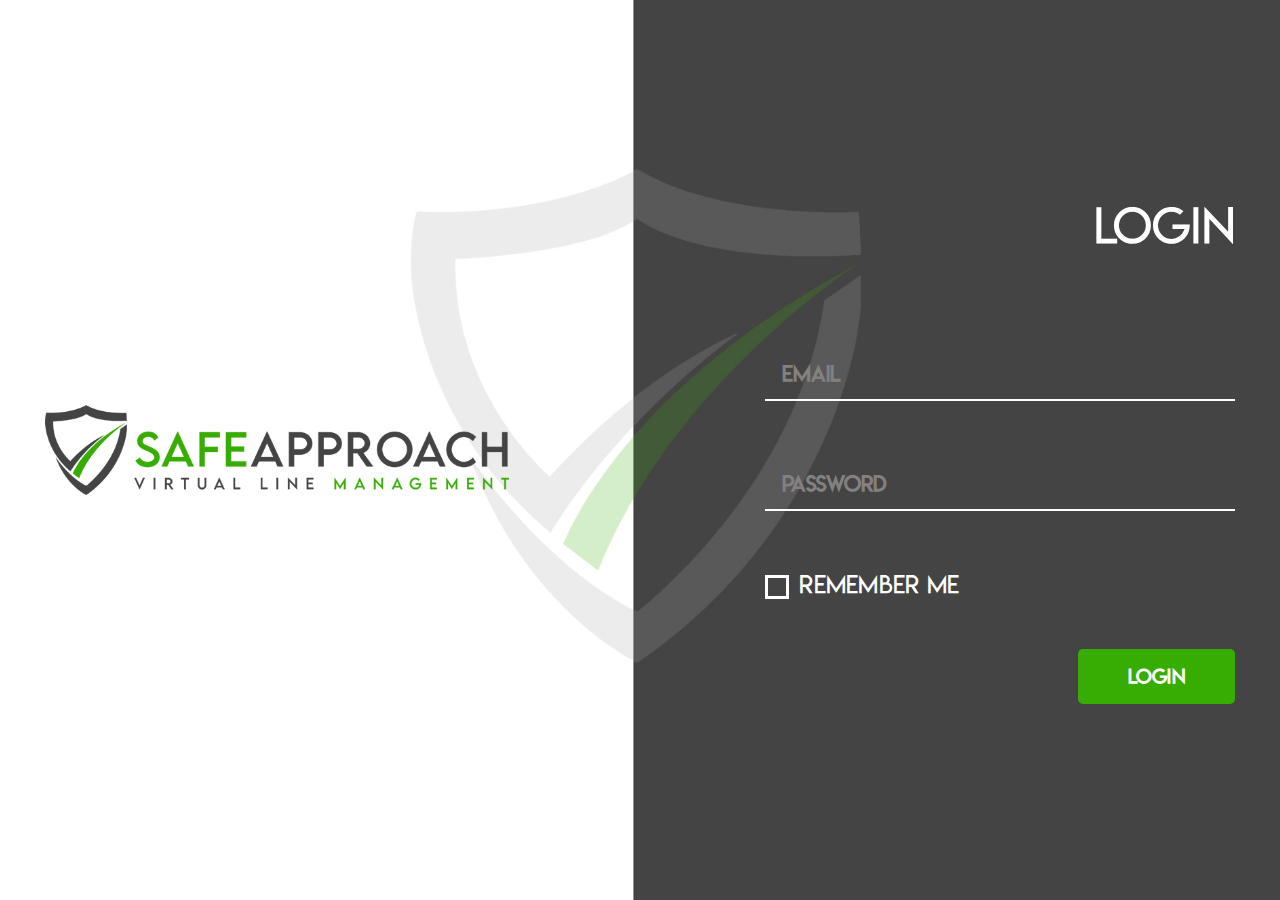
<file: index.html>
<!-- @format -->

<!DOCTYPE html>
<html class="no-js" lang="zxx">
  <head>
    <meta charset="utf-8" />
    <meta http-equiv="x-ua-compatible" content="ie=edge" />
    <title>Name - HTML Template</title>
    <meta name="description" content="" />
    <meta name="viewport" content="width=device-width, initial-scale=1" />

    <link rel="manifest" href="site.webmanifest" />
    <link rel="shortcut icon" type="image/x-icon" href="img/favicon.ico" />
    <!-- Place favicon.ico in the root directory -->

    <!-- CSS here -->
    <link rel="stylesheet" href="css/bootstrap.min.css" />
    <link rel="stylesheet" href="css/fontawesome-all.min.css" />
    <link rel="stylesheet" href="css/style.css" />
    <link rel="stylesheet" href="css/responsive.css" />
  </head>

  <body>
    <section class="login-form-area">
      <div class="container">
        <div class="row align-items-center">
          <div class="col-lg-6 col-12">
            <div class="form-left">
              <a href="#"></a>
                <img src="img/logo/login-logo.png" class="img-fluid" alt="" />
              </a>
            </div>
          </div>
          <div class="col-lg-6 col-12">
            <div class="form-right text-right">
              <h2>login</h2>
              <form action="#">
                <input type="email" placeholder="email" />
                <input type="password" placeholder="password" />
                <div class="checkbox-wrap text-left">
                  <input type="checkbox" id="A" name="A" value="A" />
                  <label for="A">remember me</label>
                </div>
                <div class="loging-btn"><a class="button"href="dashboard.html">login</a></div>
              </form>
            </div>
          </div>
        </div>
      </div>
    </section>

    <!-- JS here -->
    <script src="js/vendor/modernizr-3.5.0.min.js"></script>
    <script src="js/vendor/jquery-1.12.4.min.js"></script>
    <script src="js/popper.min.js"></script>
    <script src="js/bootstrap.min.js"></script>
    <script src="js/main.js"></script>
  </body>
</html>
</file>
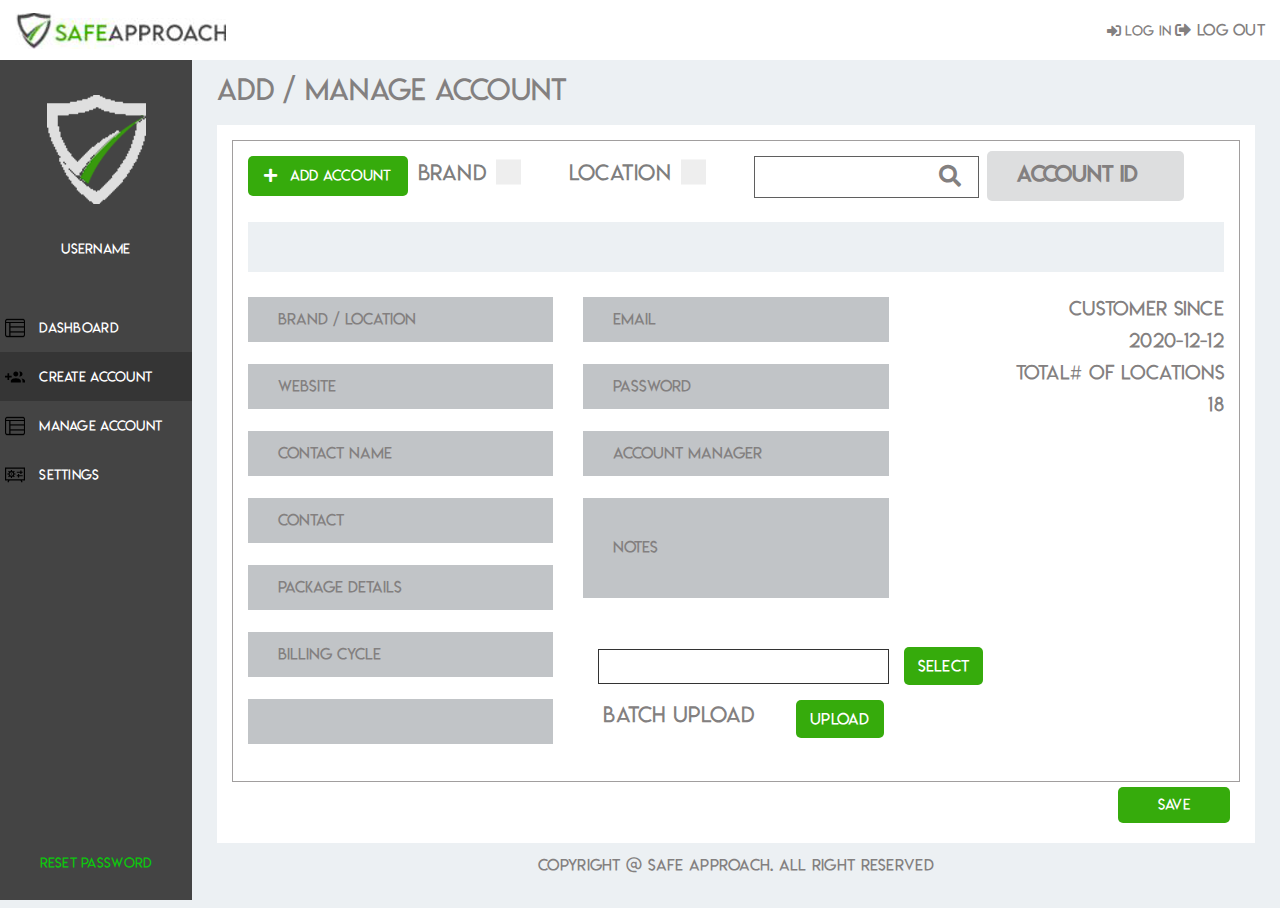
<file: account.html>
<!-- @format -->

<!DOCTYPE html>
<html class="no-js" lang="zxx">
  <head>
    <meta charset="utf-8" />
    <meta http-equiv="x-ua-compatible" content="ie=edge" />
    <title>Name - HTML Template</title>
    <meta name="description" content="" />
    <meta name="viewport" content="width=device-width, initial-scale=1" />

    <link rel="manifest" href="site.webmanifest" />
    <link rel="shortcut icon" type="image/x-icon" href="img/favicon.ico" />
    <!-- Place favicon.ico in the root directory -->

    <!-- CSS here -->
    <link rel="stylesheet" href="css/bootstrap.min.css" />
    <link rel="stylesheet" href="css/fontawesome-all.min.css" />
    <link rel="stylesheet" href="css/style.css" />
    <link rel="stylesheet" href="css/responsive.css" />
  </head>

  <body>
    <!-- HEader area start -->
    <header>
      <div class="container-fluid">
        <div class="header-top">
          <div class="menu-btn">
            <span class="menu-logo first"></span>
            <span class="menu-logo middle1 middle"></span>
            <span class="menu-logo middle2 middle"></span>
            <span class="menu-logo last"></span>
          </div>
          <a href="#" class="header-top_logo d-flex">
            <img src="./img/header-logo.png" alt="logo" />
          </a>
          <div class="login-logout ml-auto">
            <a href="#" class="d-none login"></a>
              <i class="fas fa-sign-in-alt"></i>
              Log In
            </a>
            <a href="./index.html" class="logout">
              <i class="fas fa-sign-out-alt"></i>
              Log Out
            </a>
          </div>
        </div>
      </div>
    </header>
    <div class="sidebar">
      <div class="sidebar-main">
        <div class="sidebar-logo">
          <img src="./img/sidebar-logo.png" alt="sidebar-logo" />
        </div>
        <div class="user">
          <a href="" class="username uppercase">Username</a>
        </div>
        <div class="sidebar-menu">
          <ul class="menu">
            <li>
              <a class="uppercase" href="dashboard.html">
                <img src="./img/dashboard.png" alt="" />
                DASHBOARD
              </a>
            </li>
            <li>
              <a class="uppercase active" href="account.html">
                <img src="./img/addaccount.svg" alt="" />
                CREATE ACCOUNT
              </a>
            </li>
            <li>
              <a class="uppercase" href="accountList.html">
                <img src="./img/dashboard.png" alt="" />
                MANAGE ACCOUNT
              </a>
            </li>
            <li>
              <a class="uppercase" href="">
                <img src="./img/settings.svg" alt="" />
                SETTINGS
              </a>
            </li>
          </ul>
        </div>
      </div>
      <div class="sidebar-footer">
        <div class="footer-copyright">
          <p>Reset Password</p>
        </div>
      </div>
    </div>
    <!-- header area end -->

    <div class="main-area">
      <div class="container-fluid">
        <div class="main-header">
          <h1>Add / Manage Account</h1>
        </div>
        <div class="main-content">
          <div class="content-area">
            <div class="search-header">
              <div class="row">
                <div class="col-lg-6 d-flex align-items-center">
                  <a class="uppercase large-btn mr-auto" href="#">
                    <i class="fas mr-2 fa-plus"></i>
                    Add Account
                  </a>
                  <form class="checkbox-form">
                    <label class="checkbox-label mr-4" for="brand">
                      brand
                      <input
                        class="checkbox"
                        type="checkbox"
                        name=""
                        id="brand"
                      />
                      <span class="checkmark"></span>
                    </label>
                    <label class="checkbox-label" for="location">
                      Location
                      <input
                        class="checkbox"
                        type="checkbox"
                        name=""
                        id="location"
                      />
                      <span class="checkmark"></span>
                    </label>
                  </form>
                </div>
                <div class="col-lg-6 d-flex align-items-center">
                  <form class="search-form">
                    <div class="search-input">
                      <input type="text" name="search" id="search" />
                      <i class="fas fa-search"></i>
                    </div>
                    <input
                      type="text"
                      placeholder="Account Id"
                      id="accountId"
                    />
                  </form>
                </div>
              </div>
            </div>
            <div class="divider"></div>
            <div class="from-area">
              <form>
                <div class="row">
                  <div class="col-lg-4">
                    <input type="text" placeholder="brand / location" />
                    <input type="text" placeholder="website" />
                    <input type="text" placeholder="contact name" />
                    <input type="text" placeholder="contact" />
                    <input type="text" placeholder="package details" />
                    <input type="text" placeholder="billing cycle" />
                    <input type="text" placeholder="" />
                  </div>
                  <div class="col-lg-8 row">
                    <div class="col-lg-6">
                      <input type="text" placeholder="Email" />
                      <input type="text" placeholder="Password" />
                      <input type="text" placeholder="Account Manager" />
                      <input type="text" class="note" placeholder="Notes" />
                    </div>
                    <div class="col-lg-6 info-area">
                      <h3>Customer Since</h3>
                      <h3>2020-12-12</h3>
                      <h3>Total# of locations</h3>
                      <h3>18</h3>
                    </div>
                    <div class="col-lg-12">
                      <div class="select d-flex align-items-center">
                        <div class="col-lg-6">
                          <input type="text" class="upload" />
                        </div>
                        <a href="" class="sm-btn">Select</a>
                      </div>
                      <div class="upload-area col-lg-6">
                        <h4>Batch Upload</h4>
                        <a href="3" class="sm-btn">Upload</a>
                      </div>
                    </div>
                  </div>
                </div>
              </form>
            </div>
          </div>
          <a href="#" class="large-btn save-btn">Save</a>
        </div>
        <div class="main-footer">
          <p class="copyright-text">
            Copyright @ Safe Approach. All right reserved
          </p>
        </div>
      </div>
    </div>

    <!-- JS here -->
    <script src="js/vendor/modernizr-3.5.0.min.js"></script>
    <script src="js/vendor/jquery-1.12.4.min.js"></script>
    <script src="js/popper.min.js"></script>
    <script src="js/bootstrap.min.js"></script>
    <script src="js/main.js"></script>
  </body>
</html>
</file>
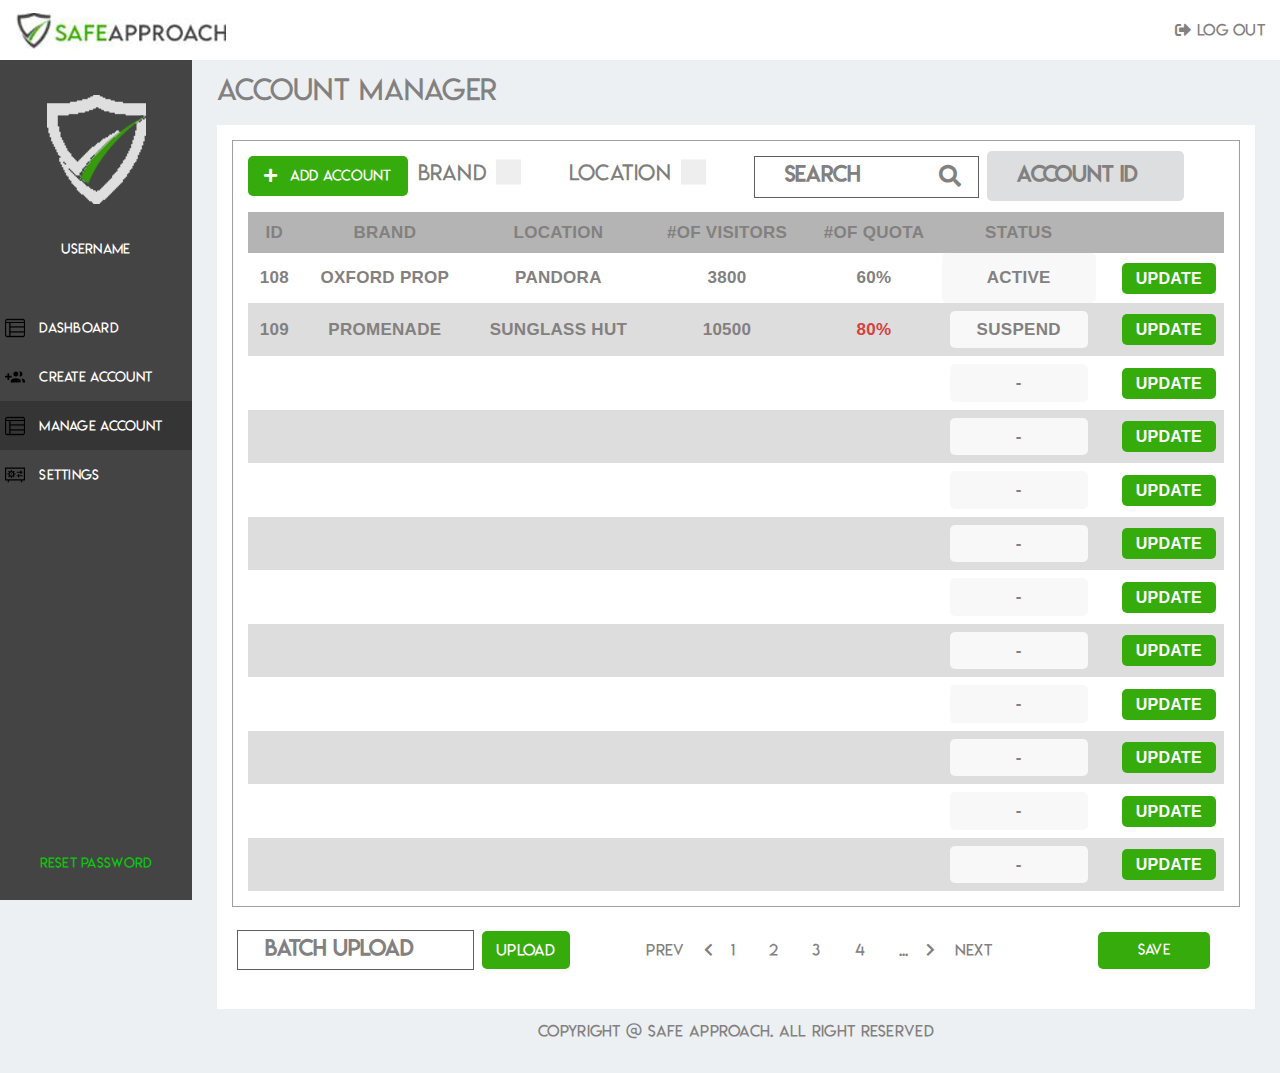
<file: accountList.html>
<!-- @format -->

<!DOCTYPE html>
<html class="no-js" lang="zxx">
  <head>
    <meta charset="utf-8" />
    <meta http-equiv="x-ua-compatible" content="ie=edge" />
    <title>Name - HTML Template</title>
    <meta name="description" content="" />
    <meta name="viewport" content="width=device-width, initial-scale=1" />

    <link rel="manifest" href="site.webmanifest" />
    <link rel="shortcut icon" type="image/x-icon" href="img/favicon.ico" />
    <!-- Place favicon.ico in the root directory -->

    <!-- CSS here -->
    <link rel="stylesheet" href="css/bootstrap.min.css" />
    <link rel="stylesheet" href="css/fontawesome-all.min.css" />
    <link rel="stylesheet" href="css/style.css" />
    <link rel="stylesheet" href="css/responsive.css" />
  </head>

  <body>
    <!-- HEader area start -->
    <header>
      <div class="container-fluid">
        <div class="header-top">
          <div class="menu-btn">
            <span class="menu-logo first"></span>
            <span class="menu-logo middle1 middle"></span>
            <span class="menu-logo middle2 middle"></span>
            <span class="menu-logo last"></span>
          </div>
          <div class="header-top_logo d-flex">
            <img src="./img/header-logo.png" alt="logo" />
          </div>
          <div class="login-logout ml-auto">
            <a href="#" class="d-none login"
              ><i class="fas fa-sign-in-alt"></i>Log In</a
            >
            <a href="./index.html" class="logout">
              <i class="fas fa-sign-out-alt"></i> Log Out</a
            >
          </div>
        </div>
      </div>
    </header>
    <div class="sidebar">
      <div class="sidebar-main">
        <div class="sidebar-logo">
          <img src="./img/sidebar-logo.png" alt="sidebar-logo" />
        </div>
        <div class="user">
          <a href="" class="username uppercase">Username</a>
        </div>
        <div class="sidebar-menu">
          <ul class="menu">
            <li>
              <a class="uppercase " href="dashboard.html">
                <img src="./img/dashboard.png" alt="" /> DASHBOARD</a
              >
            </li>
            <li>
              <a class="uppercase" href="account.html">
                <img src="./img/addaccount.svg" alt="" /> CREATE ACCOUNT</a
              >
            </li>
            <li>
              <a class="uppercase active" href="accountList.html">
                <img src="./img/dashboard.png" alt="" /> MANAGE ACCOUNT</a
              >
            </li>
            <li>
              <a class="uppercase" href="">
                <img src="./img/settings.svg" alt="" /> SETTINGS</a
              >
            </li>
          </ul>
        </div>
      </div>
      <div class="sidebar-footer">
        <div class="footer-copyright">
          <p>Reset Password</p>
        </div>
      </div>
    </div>
    <!-- header area end -->

    <div class="main-area">
      <div class="container-fluid">
        <div class="main-header">
          <h1>Account Manager</h1>
        </div>
        <div class="main-content">
          <div class="content-area">
            <div class="search-header">
              <div class="row">
                <div class="col-lg-6 d-flex align-items-center">
                  <a class="uppercase large-btn mr-auto" href="#"
                    ><i class="fas mr-2 fa-plus"></i> Add Account</a
                  >
                  <form class="checkbox-form">
                    <label class="checkbox-label mr-4" for="brand"
                      >brand
                      <input
                        class="checkbox"
                        type="checkbox"
                        name=""
                        id="brand"
                      />
                      <span class="checkmark"></span>
                    </label>
                    <label class="checkbox-label" for="location"
                      >Location
                      <input
                        class="checkbox"
                        type="checkbox"
                        name=""
                        id="location"
                      />
                      <span class="checkmark"></span>
                    </label>
                  </form>
                </div>
                <div class="col-lg-6 d-flex align-items-center">
                  <form class="search-form">
                    <div class="search-input">
                      <input
                        type="text"
                        name="search"
                        placeholder="search"
                        id="search"
                      />
                      <i class="fas fa-search"></i>
                    </div>
                    <input
                      type="text"
                      placeholder="Account Id"
                      id="accountId"
                    />
                  </form>
                </div>
              </div>
            </div>
            <div class="main-table">
              <table>
                <thead>
                  <tr>
                    <th>Id</th>
                    <th>Brand</th>
                    <th>Location</th>
                    <th>#Of visitors</th>
                    <th>#Of Quota</th>
                    <th>Status</th>
                    <th></th>
                  </tr>
                </thead>
                <tbody>
                  <tr>
                    <td>108</td>
                    <td>OxFord Prop</td>
                    <td>Pandora</td>
                    <td>3800</td>
                    <td>60%</td>
                    <td class="status">
                      <div class="status">active</div>
                    </td>
                    <td class="update">
                      <a href="#" class="sm-btn">Update</a>
                    </td>
                  </tr>
                  <tr>
                    <td>109</td>
                    <td>Promenade</td>
                    <td>Sunglass Hut</td>
                    <td>10500</td>
                    <td class="red-color">80%</td>
                    <td>
                      <div class="status">suspend</div>
                    </td>
                    <td class="update">
                      <a href="#" class="sm-btn">Update</a>
                    </td>
                  </tr>
                  <tr>
                    <td></td>
                    <td></td>
                    <td></td>
                    <td></td>
                    <td></td>
                    <td>
                      <div class="status">-</div>
                    </td>
                    <td class="update">
                      <a href="#" class="sm-btn">Update</a>
                    </td>
                  </tr>
                  <tr>
                    <td></td>
                    <td></td>
                    <td></td>
                    <td></td>
                    <td></td>
                    <td>
                      <div class="status">-</div>
                    </td>
                    <td class="update">
                      <a href="#" class="sm-btn">Update</a>
                    </td>
                  </tr>
                  <tr>
                    <td></td>
                    <td></td>
                    <td></td>
                    <td></td>
                    <td></td>
                    <td>
                      <div class="status">-</div>
                    </td>
                    <td class="update">
                      <a href="#" class="sm-btn">Update</a>
                    </td>
                  </tr>
                  <tr>
                    <td></td>
                    <td></td>
                    <td></td>
                    <td></td>
                    <td></td>
                    <td>
                      <div class="status">-</div>
                    </td>
                    <td class="update">
                      <a href="#" class="sm-btn">Update</a>
                    </td>
                  </tr>
                  <tr>
                    <td></td>
                    <td></td>
                    <td></td>
                    <td></td>
                    <td></td>
                    <td class="update">
                      <div class="status">-</div>
                    </td>
                    <td class="update">
                      <a href="#" class="sm-btn">Update</a>
                    </td>
                  </tr>
                  <tr>
                    <td></td>
                    <td></td>
                    <td></td>
                    <td></td>
                    <td></td>
                    <td>
                      <div class="status">-</div>
                    </td>
                    <td class="update">
                      <a href="#" class="sm-btn">Update</a>
                    </td>
                  </tr>
                  <tr>
                    <td></td>
                    <td></td>
                    <td></td>
                    <td></td>
                    <td></td>
                    <td>
                      <div class="status">-</div>
                    </td>
                    <td class="update">
                      <a href="#" class="sm-btn">Update</a>
                    </td>
                  </tr>
                  <tr>
                    <td></td>
                    <td></td>
                    <td></td>
                    <td></td>
                    <td></td>
                    <td>
                      <div class="status">-</div>
                    </td>
                    <td class="update">
                      <a href="#" class="sm-btn">Update</a>
                    </td>
                  </tr>
                  <tr>
                    <td></td>
                    <td></td>
                    <td></td>
                    <td></td>
                    <td></td>
                    <td>
                      <div class="status">-</div>
                    </td>
                    <td class="update">
                      <a href="#" class="sm-btn">Update</a>
                    </td>
                  </tr>
                  <tr>
                    <td></td>
                    <td></td>
                    <td></td>
                    <td></td>
                    <td></td>
                    <td>
                      <div class="status">-</div>
                    </td>
                    <td class="update">
                      <a href="#" class="sm-btn">Update</a>
                    </td>
                  </tr>
                </tbody>
              </table>
            </div>
          </div>
          <div class="row justify-content-between table-footer">
            <div class="upload-area table-upload col-lg-4 col-md-6">
              <input type="text" placeholder="batch upload" />
              <a href="3" class="sm-btn dash-ub">Upload</a>
            </div>

            <div class="pagination col-lg-5 col-md-6">
              <a href="#" class="prev">Prev</a>
              <div class="page">
                <i class="fas fa-chevron-left"></i>
                <a href="#">1</a>
                <a href="#">2</a>
                <a href="#">3</a>
                <a href="#">4</a>
                <a href="#">...</a>
                <i class="fas fa-chevron-right"></i>
              </div>
              <a href="#" class="next">next</a>
            </div>
            <div class="col-lg-2 f-right">
              <a href="#" class="large-btn sm-mr-0 save-btn">Save</a>
            </div>
          </div>
        </div>
        <div class="main-footer">
          <p class="copyright-text">
            Copyright @ Safe Approach. All right reserved
          </p>
        </div>
      </div>
    </div>

    <!-- JS here -->
    <script src="js/vendor/modernizr-3.5.0.min.js"></script>
    <script src="js/vendor/jquery-1.12.4.min.js"></script>
    <script src="js/popper.min.js"></script>
    <script src="js/bootstrap.min.js"></script>
    <script src="js/main.js"></script>
  </body>
</html>
</file>
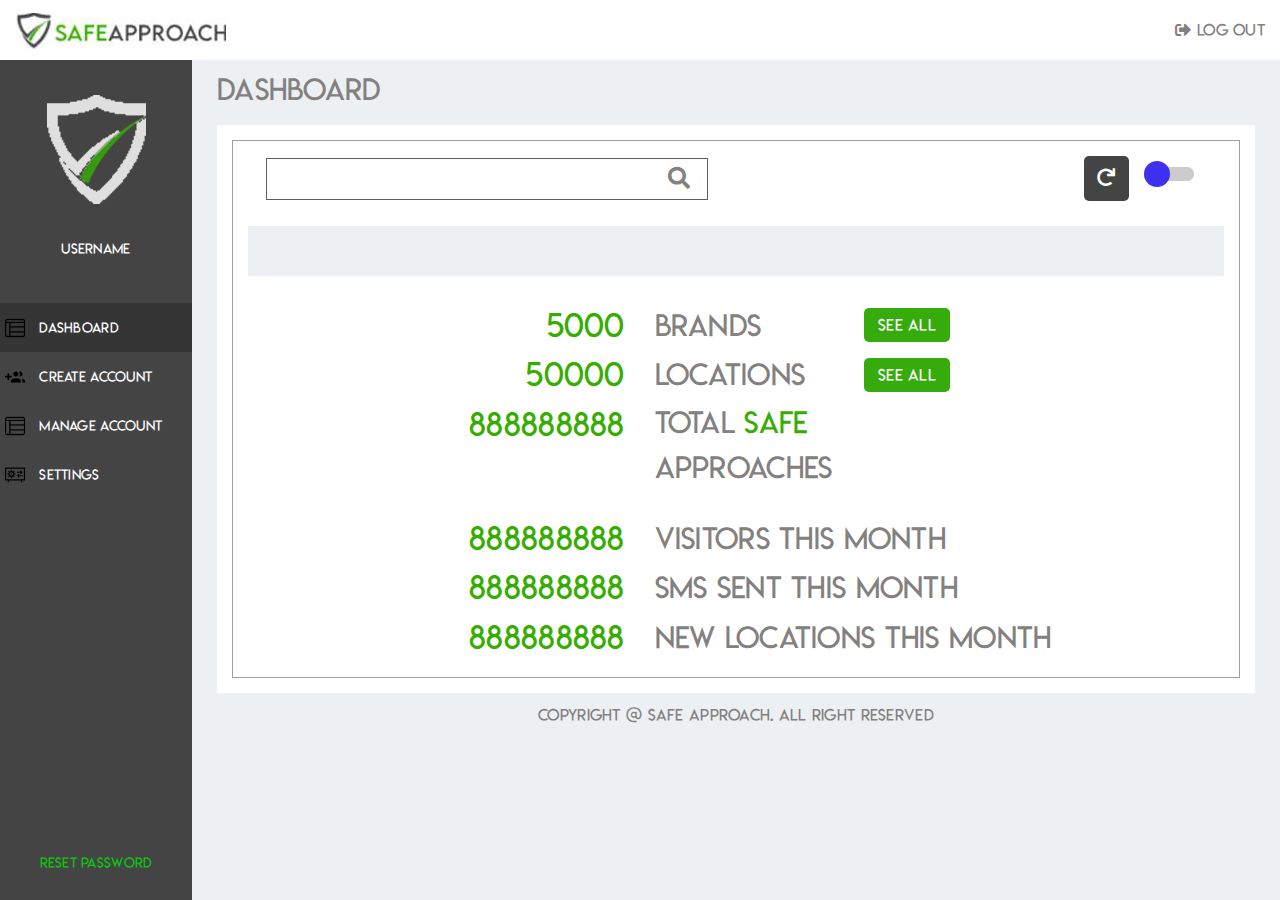
<file: dashboard.html>
<!DOCTYPE html>
<html class="no-js" lang="zxx">
  <head>
    <meta charset="utf-8" />
    <meta http-equiv="x-ua-compatible" content="ie=edge" />
    <title>Name - HTML Template</title>
    <meta name="description" content="" />
    <meta name="viewport" content="width=device-width, initial-scale=1" />

    <link rel="manifest" href="site.webmanifest" />
    <link rel="shortcut icon" type="image/x-icon" href="img/favicon.ico" />
    <!-- Place favicon.ico in the root directory -->

    <!-- CSS here -->
    <link rel="stylesheet" href="css/bootstrap.min.css" />
    <link rel="stylesheet" href="css/fontawesome-all.min.css" />
    <link rel="stylesheet" href="css/style.css" />
    <link rel="stylesheet" href="css/responsive.css" />
  </head>

  <body>
    <!-- HEader area start -->
    <header>
      <div class="container-fluid">
        <div class="header-top">
          <div class="menu-btn">
            <span class="menu-logo first"></span>
            <span class="menu-logo middle1 middle"></span>
            <span class="menu-logo middle2 middle"></span>
            <span class="menu-logo last"></span>
          </div>
          <div class="header-top_logo d-flex">
            <img src="./img/header-logo.png" alt="logo" />
          </div>
          <div class="login-logout ml-auto">
            <a href="#" class="d-none login">
              <i class="fas fa-sign-in-alt"></i>
              Log In
            </a>
            <a href="./index.html" class="logout">
              <i class="fas fa-sign-out-alt"></i>
              Log Out
            </a>
          </div>
        </div>
      </div>
    </header>
    <div class="sidebar">
      <div class="sidebar-main">
        <div class="sidebar-logo">
          <img src="./img/sidebar-logo.png" alt="sidebar-logo" />
        </div>
        <div class="user">
          <a href="" class="username uppercase">Username</a>
        </div>
        <div class="sidebar-menu">
          <ul class="menu">
            <li>
              <a class="uppercase active" href="">
                <img src="./img/dashboard.png" alt="" />
                DASHBOARD
              </a>
            </li>
            <li>
              <a class="uppercase" href="account.html">
                <img src="./img/addaccount.svg" alt="" />
                CREATE ACCOUNT
              </a>
            </li>
            <li>
              <a class="uppercase" href="accountList">
                <img src="./img/dashboard.png" alt="" />
                MANAGE ACCOUNT
              </a>
            </li>
            <li>
              <a class="uppercase" href="">
                <img src="./img/settings.svg" alt="" />
                SETTINGS
              </a>
            </li>
          </ul>
        </div>
      </div>
      <div class="sidebar-footer">
        <div class="footer-copyright">
          <p>Reset Password</p>
        </div>
      </div>
    </div>
    <!-- header area end -->

    <div class="main-area dashboard">
      <div class="container-fluid">
        <div class="main-header">
          <h1>DASHBOARD</h1>
        </div>
        <div class="main-content">
          <div class="content-area">
            <div class="search-header">
              <div class="row">
                <div class="col-md-6 d-flex align-items-center">
                  <form class="search-form">
                    <div class="search-input">
                      <input type="text" name="search" id="search" />
                      <i class="fas fa-search"></i>
                    </div>
                  </form>
                </div>
                <div
                  class="col-md-6 text-end d-flex meta-box align-items-center"
                  style="justify-content: flex-end;"
                >
                  <div class="refresh">
                    <i class="fas fa-redo"></i>
                  </div>
                  <label class="switch">
                    <input type="checkbox" />
                    <span class="slider round"></span>
                  </label>
                </div>
              </div>
            </div>
            <div class="divider"></div>

            <div class="dashboard-revinew-area">
              <ul class="row">
                <div class="col-5 text-end">
                  <li class="color count">5000</li>
                </div>
                <div
                  class="col-6 col-lg-4 justify-content-between inline-center"
                >
                  <li>Brands</li>
                  <li><a href="" class="sm-btn">see all</a></li>
                </div>
              </ul>
              <ul class="row">
                <div class="col-5 text-end">
                  <li class="color count">50000</li>
                </div>
                <div
                  class="col-6 col-lg-4 justify-content-between inline-center"
                >
                  <li>Locations</li>
                  <li><a href="" class="sm-btn">see all</a></li>
                </div>
              </ul>
              <ul class="row mb-4">
                <div class="col-5 text-end">
                  <li class="color count">888888888</li>
                </div>
                <div class="col-4 justify-content-between inline-center">
                  <li>
                    total
                    <span class="color">safe</span>
                    approaches
                  </li>
                </div>
              </ul>

              <ul class="row">
                <div class="col-5 text-end">
                  <li class="color count">888888888</li>
                </div>
                <div class="col-6 justify-content-between inline-center">
                  <li>visitors this month</li>
                </div>
              </ul>
              <ul class="row">
                <div class="col-5 text-end">
                  <li class="color count">888888888</li>
                </div>
                <div class="col-6 justify-content-between inline-center">
                  <li>sms sent this month</li>
                </div>
              </ul>
              <ul class="row">
                <div class="col-5 text-end">
                  <li class="color count">888888888</li>
                </div>
                <div class="col-6 justify-content-between inline-center">
                  <li>NEW LOCATIONS this month</li>
                </div>
              </ul>
            </div>
          </div>
        </div>
        <div class="main-footer">
          <p class="copyright-text">
            Copyright @ Safe Approach. All right reserved
          </p>
        </div>
      </div>
    </div>

    <!-- JS here -->
    <script src="js/vendor/modernizr-3.5.0.min.js"></script>
    <script src="js/vendor/jquery-1.12.4.min.js"></script>
    <script src="js/popper.min.js"></script>
    <script src="js/bootstrap.min.js"></script>
    <script src="js/main.js"></script>
  </body>
</html>
</file>
<file: css/style.css>
/** @format */

@font-face {
  font-family: 'LemonMilk regular';
  src: url('../fonts/LemonMilk.woff') format('woff2');
}
@font-face {
  font-family: 'LemonMilk light';
  src: url('../fonts/LemonMilklight.woff') format('woff2');
}

body {
  font-family: 'LemonMilk light';
  font-weight: 400;
  font-style: normal;
  font-size: 14px;
  letter-spacing: 0.02em;
  color: #838080;
  height: 100%;
  background-color: #ecf0f3;
}

*::-moz-selection {
  background: #d6b161;
  color: #fff;
  text-shadow: none;
}

::-moz-selection {
  background: #444;
  color: #fff;
  text-shadow: none;
}

::selection {
  background: #444;
  color: #fff;
  text-shadow: none;
}
ul {
  margin: 0px;
  padding: 0px;
}
.container {
  max-width: 1700px;
}
.uppercase {
  text-transform: uppercase;
}
.capitalize {
  text-transform: capitalize;
}
a,
.button {
  -webkit-transition: all 0.3s ease-out 0s;
  transition: all 0.3s ease-out 0s;
}
.red-color {
  color: rgb(216, 64, 64);
}
a:focus,
.button:focus {
  text-decoration: none;
  outline: none;
}
a:focus,
a:hover,
.portfolio-cat a:hover,
.footer -menu li a:hover {
  color: #fff;
  text-decoration: none;
}
/*login form area start here*/
.login-form-area {
  background-image: url(../img/bg/login-bg.jpg);
  background-position: center;
  background-repeat: no-repeat;
  background-size: cover;
  min-height: 100vh;
  display: flex;
  align-items: center;
}
.form-right {
  padding-right: 80px;
}
.form-right form {
  max-width: 470px;
  display: inline-block;
}
.form-right h2 {
  font-size: 50px;
  text-transform: uppercase;
  font-weight: 400;
  color: #fff;
  margin-bottom: 90px;
}
.form-right input {
  height: 55px;
  line-height: 55px;
  display: inline-block;
  width: 100%;
  background: none;
  border: 0px;
  border-bottom: 2px solid #fff;
  color: #878787;
  font-size: 25px;
  outline: none;
  margin-bottom: 55px;
}
.form-right input::-moz-placeholder {
  text-transform: uppercase;
}
.form-right input::placeholder {
  text-transform: uppercase;
}
.checkbox-wrap {
}
.checkbox-wrap input[type='checkbox'] + label {
  display: block;
}
.checkbox-wrap input[type='checkbox'] {
  display: none;
  cursor: pointer;
}
.form-right .checkbox-wrap input[type='checkbox'] + label:before {
  content: '\f00c';
  font-family: 'Font Awesome 5 Pro';
  border: 3px solid #fff;
  height: 15px;
  width: 15px;
  line-height: 15px;
  text-align: center;
  margin-right: 10px;
  color: transparent;
  transition: all linear 0.2s;
  font-size: 18px;
  line-height: 1;
}
.checkbox-wrap input[type='checkbox'] + label:active:before {
  transform: scale(0);
}
.checkbox-wrap input[type='checkbox']:checked + label:before {
  background: #444;
  color: #fff;
  border-color: #fff;
}
.checkbox-wrap label {
  margin-bottom: 45px;
  color: #fff;
  font-size: 25px;
  text-transform: uppercase;
  cursor: pointer;
}
.loging-btn button,
a.button {
  font-size: 20px;
  font-weight: 600;
  color: #fff;
  height: 55px;
  line-height: 55px;
  border: 0px;
  outline: 0px;
  padding: 0px 50px;
  background: #37ad03;
  border-radius: 5px;
  display: inline-block;
  cursor: pointer;
}
/*login form area end here*/

h1 {
  font-size: 41px;
  line-height: 1.75;
}
h2,
.search-header label {
  font-size: 33px;
}
h3 {
  font-size: 25px;
}
h4 {
  font-size: 22px;
}
a,
a:hover {
  color: inherit;
  font-style: normal;
}
a {
  font-size: 16px;
}
ul {
  margin: 0px;
  padding: 0px;
}
li {
  list-style: none;
}
p {
  font-size: 1.57rem;
  font-weight: normal;
  line-height: 1.62;
  color: #000000;
  margin-bottom: 15px;
}

label {
  color: #7e7e7e;
  cursor: pointer;
  font-size: 14px;
  font-weight: 400;
}
*::-moz-selection {
  background: #d6b161;
  color: #fff;
  text-shadow: none;
}
::-moz-selection {
  background: #ebb70f;
  color: #fff;
  text-shadow: none;
}
::selection {
  background: #ebb70f;
  color: #fff;
  text-shadow: none;
}
*::-webkit-input-placeholder {
  color: #f9eab7;
  font-size: 22px;
  opacity: 1;
  font-weight: 600;
}
*:-ms-input-placeholder {
  color: #f9eab7;
  font-size: 22px;
  opacity: 1;
  font-weight: 600;
}
*::placeholder {
  color: #f9eab7;
  font-size: 22px;
  opacity: 1;
  font-weight: 600;
}

/* button style */
a.large-btn {
  padding: 10px 25px;
  background-color: #36ab0c;
  border-radius: 5px;
  font-size: 19px;
  display: table;
  color: #fff;
  flex: none;
  margin-right: 10px !important;
}
a.large-btn:hover {
  background-color: #258004;
  color: #ffffff;
}
a.sm-btn {
  padding: 7px 14px;
  background-color: #36ab0c;
  border-radius: 5px;
  font-size: 16px;
  color: #fff;
  vertical-align: middle;
}
.search {
  color: #838080 !important;
  background-color: #dddedf !important;
}
/* Menu btn */
.menuopenclose .first,
.menuopenclose .last {
  display: none;
}
.menuopenclose .middle1 {
  transform: rotate(45deg);
}
.menuopenclose .middle2 {
  transform: rotate(-45deg);
}
.menu-btn {
  height: 20px;
  display: none;
  width: 31px;
  margin: 0 10px;
  position: relative;
  cursor: pointer;
  margin-right: 12px;
}

.menu-logo {
  height: 2px;
  top: 50%;
  transform: translateY(-50%);
  position: absolute;
  width: 100%;
  background-color: #36ab0c;
  transition: 0.35s;
}
.first {
  top: 0%;
}
.middle {
  top: 50%;
}
.last {
  top: 100%;
}
.main-menu .menu-btn {
  position: fixed;
  top: 37px;
  right: 40px;
  z-index: 999;
}
.main-menu .menu-btn .menu-logo {
  background-color: #fff;
}
/* Header Css */
header {
  width: 100%;
  position: fixed;
  top: 0;
  left: 0;
  height: 60px;
  line-height: 60px;
  background-color: #fff;
  z-index: 999;
}
.header-top {
  display: flex;
  align-items: center;
}
.header-menu-icon {
  display: none;
}

/* sidebar */
.sidebar {
  padding: 70px 0px 15px 0px;
  position: fixed;
  top: 60px;
  left: 0;
  background-color: #444444;
  height: calc(100% - 60px);
  width: 15%;
  display: flex;
  flex-direction: column;
  justify-content: space-between;
  align-items: center;
}
.sidebar-logo {
  text-align: center;
}
.menu li img {
  height: 20px;
  width: 20px;
  color: #fff;
  margin-right: 10px;
}
.footer-copyright p {
  color: rgb(14, 196, 14);
  font-size: 14px;
}
.sidebar-main {
  width: 100%;
}

.sidebar-menu .menu {
  width: 100%;
  display: block;
}
.user {
  text-align: center;
  margin-top: 20px;
  margin-bottom: 70px;
}
.sidebar-menu .menu a:hover,
.sidebar-menu .menu a.active {
  background-color: #353535;
}
.username:hover {
  color: #fff;
}
.sidebar-menu .menu a,
.username {
  font-size: 17px;
  color: #fff;
  display: block;
  width: 100%;
  padding: 18px 15px;
  transition: 0.35s;
}
.sidebar-menu .menu a i {
  margin-right: 12px;
}

/* 
  main-area
  */
.main-area {
  height: 100%;
  margin-top: 60px;
  width: 85%;
  margin-left: 15%;
  padding: 5px 25px;
  background-color: #ecf0f3;
}
.main-content {
  background-color: #fff;
  padding: 25px;
}
.content-area {
  border: 1px solid #a19e9e;
  padding: 25px;
}
label.checkbox-label {
  display: block;
  position: relative;
  padding-right: 35px;
  cursor: pointer;
  -webkit-user-select: none;
  -moz-user-select: none;
  -ms-user-select: none;
  user-select: none;
}
input.checkbox {
  position: absolute;
  opacity: 0;
  cursor: pointer;
  height: 0;
  width: 0;
}
.checkmark {
  position: absolute;
  top: 50%;
  transform: translateY(-50%);
  right: 0;
  height: 25px;
  width: 25px;
  background-color: #eee;
}
.checkmark:after {
  content: '';
  position: absolute;
  display: none;
}
.checkbox-label .checkmark:after {
  left: 9px;
  top: 5px;
  width: 5px;
  height: 10px;
  border: solid #838080;
  border-width: 0 3px 3px 0;
  -webkit-transform: rotate(45deg);
  -ms-transform: rotate(45deg);
  transform: rotate(45deg);
}
.checkbox-label input:checked ~ .checkmark:after {
  display: block;
}
.checkbox-label:hover input ~ .checkmark {
  background-color: rgb(212, 212, 212);
}
.checkbox-label input:checked ~ .checkmark {
  background-color: #dddedf;
}
.search-header form,
.search-header {
  display: flex;
  align-items: center;
  justify-content: space-between;
}

.search-header form input {
  margin: 0 10px;
}
input:focus {
  border-color: #ffffff;
  box-shadow: none;
}
input::placeholder {
  color: #838080;
  padding: 7px 15px;
}
#accountId {
  background-color: #dddedf;
  height: 50px;
  width: 200px;
  border-radius: 5px;
  padding: 8px 15px;
  border: none;
}
input {
  border-color: #5f5f5f;
}
.search-form {
  height: 40px;
  line-height: 40px;
  position: relative;
  width: 100%;
}
.search-input {
  position: relative;
  height: 100%;
  width: 100%;
  margin: 0 8px;
}
.search-input input {
  width: 100% !important;
  padding-top: 5px;
}
.dashboard .search-input input {
  min-width: 100%;
}
.dashboard .row {
  width: 100% !important;
}
.search-input i {
  position: absolute;
  right: 8px;
  line-height: 40px;
  font-size: 22px;
  top: 0;
}
.search-form input#search,
.table-upload input {
  width: 75%;
  padding: 0px 15px;
  border: 1px solid #5f5f5f;
}
.divider {
  background-color: #ecf0f3;
  box-shadow: 5px 5px -20px #c1c4c7;
  height: 50px;
  width: 100%;
  margin: 25px 0;
}

.from-area input {
  height: 45px;
  width: 100%;
  background-color: #c1c4c7;
  margin-bottom: 22px;
  border: none;
  padding: 15px;
}
input.note {
  height: 100px;
}
.from-area input::placeholder {
  font-size: 20px;
  color: #838080;
  font-weight: normal;
}
.upload.upload {
  background-color: #fff;
  height: 35px;
  margin-bottom: 0;
  border: 1px solid #333;
}
.search-header .row {
  width: 100%;
}
.upload-area {
  display: flex;
  align-items: center;
  justify-content: space-between;
  padding: 15px 20px 0 20px;
}
.info-area {
  display: flex;
  flex-direction: column;
  align-items: flex-end;
}
.save-btn {
  margin: 5px 0 5px auto;
  padding: 7px 40px !important;
}

/* AccountList */
table {
  font-family: arial, sans-serif;
  border-collapse: collapse;
  width: 100%;
  border: none;
  margin-top: 15px;
}
.update {
  text-align: end;
}
td,
th {
  text-align: center;
  padding: 8px;
}

tr:nth-child(even) {
  background-color: #dddddd;
}
thead tr {
  background-color: rgb(180, 180, 180);
  box-shadow: 0 0 -10px #ddd;
}
.dash-ub {
  margin-left: 8px;
}
.status {
  background-color: rgba(248, 248, 248, 0.979);
  padding: 6px 16px;
  border-radius: 5px;
  text-align: center;
}
td,
th,
option {
  text-transform: uppercase;
  font-size: 17px;
  font-weight: bold;
}
.table-upload {
  padding: 0;
}
.table-upload input {
  max-width: 400px;
  width: 90%;
  height: 40px;
  padding: 5px 12px;
}
.table-footer {
  padding: 20px 20px;
}
.pagination {
  display: flex;
  align-items: center;
  justify-content: space-between;
  padding: 0 35px;
}
.pagination a,
.pagination i {
  cursor: pointer;
  text-transform: uppercase;
}
.page {
  display: flex;

  align-items: center;
  justify-content: space-around;
}
.page a {
  margin: 0 17px;
}
/* Dashboard */
.inline-center {
  display: flex;
  align-items: center;
}
.text-end {
  text-align: end;
}
.dashboard-revinew-area li {
  font-size: 35px;
}
.color {
  color: #37ad03;
}
.dashboard-revinew-area li.count {
  font-size: 40px;
}
.dashboard-revinew-area li a {
  text-align: right;
  margin-left: 10px;
}
/* Custom switch toggle */

/* The switch - the box around the slider */
.switch {
  position: relative;
  display: inline-block;
  width: 50px;
  height: 14px;
  border-radius: 50px;
  background-color: #d4d4d4;
}

/* Hide default HTML checkbox */
.switch input {
  opacity: 0;
  width: 0;
  height: 0;
}

/* The slider */
.slider {
  position: absolute;
  cursor: pointer;
  top: 0;
  left: 0;
  right: 0;
  bottom: 0;
  background-color: #ccc;
  -webkit-transition: 0.4s;
  transition: 0.4s;
}

.slider:before {
  position: absolute;
  content: '';
  height: 26px;
  width: 26px;
  left: 0px;
  top: 50%;
  transform: translateY(-50%);
  background-color: rgb(62, 50, 240);
  -webkit-transition: 0.4s;
  transition: 0.4s;
}

input:checked + .slider {
  background-color: #69a1cf;
}

input:focus + .slider {
  box-shadow: 0 0 1px #69a1cf;
}

input:checked + .slider:before {
  transform: translate(27px, -50%);
}

/* Rounded sliders */
.slider.round {
  border-radius: 34px;
}

.slider.round:before {
  border-radius: 50%;
}
.refresh i {
  font-size: 18px;
  color: #fff;
}
.refresh {
  background-color: #444444;
  height: 45px;
  width: 45px;
  text-align: center;
  line-height: 45px;
  border-radius: 5px;
  margin-right: 15px;
  cursor: pointer;
}

/* Footer copyright */
.copyright-text {
  font-size: 16px;
  color: #838080;
  padding: 10px 0;
  text-align: center;
}

.from-area .col-lg-8.row {
  margin: 0;
  padding: 0;
}
.sidebar-footer .footer-copyright {
  cursor: pointer;
}
</file>
<file: css/responsive.css>
/** @format */

@media (max-width: 1620px) {
  .dashboard-revinew-area li {
    font-size: 30px;
  }
  .dashboard-revinew-area li.count {
    font-size: 33px;
  }
  .sidebar-menu .menu a,
  .username {
    font-size: 15px;
  }
  .sidebar {
    padding: 35px 0 10px 0;
  }
  .user {
    margin-bottom: 30px;
  }
  .search-header #search {
    width: 100%;
    border: 1px solid #434342;
  }
  .search-header form,
  .search-header form {
    width: 100%;
  }
  .search-header .row {
    min-width: 100%;
  }
  .search-header label {
    font-size: 26px;
  }
  .checkbox {
    height: 25px;
    width: 25px;
  }
}

/* Normal desktop :1200px. */
@media (max-width: 1500px) {
  .form-right {
    padding-right: 30px;
  }
  .form-left {
    padding-left: 30px;
  }
  .form-left .img-fluid {
    max-width: 80%;
  }
  .main-area {
    padding: 4px 10px;
  }
  .main-content {
    padding: 15px;
  }
  .content-area {
    padding: 15px;
  }
  a.large-btn {
    padding: 9px 16px;
    font-size: 15px;
  }
  .search-header label {
    font-size: 22px;
  }
  .checkbox {
    height: 20px;
    width: 20px;
  }
  .sidebar-menu .menu a,
  .username {
    padding: 14px 5px;
    font-size: 14px;
  }
  h1 {
    font-size: 30px;
  }
  H3 {
    font-size: 20px;
  }
  .from-area input::placeholder {
    font-size: 16px;
  }
}

/* Normal desktop :992px. */
@media (max-width: 1200px) {
  .form-right {
    padding-right: 0px;
  }
  .form-right form {
    max-width: 450px;
  }
  .form-left .img-fluid {
    max-width: 80%;
  }
  .menu-btn {
    display: block;
  }
  .sidebar {
    transform: translateX(-100%);
    transition: 0.2s;
    visibility: hidden;
    opacity: 0;
    z-index: 9990;
  }
  .main-area {
    margin-left: 0;
    width: 100%;
  }

  .search-header .row > .col-lg-6 {
    margin-bottom: 15px;
  }
  .toggle-menu {
    transition: 0.35s;
    width: 35%;
    transform: translateX(0) !important;
    visibility: visible;
    opacity: 1;
  }
}

/* Tablet desktop :768px. */
@media (max-width: 991px) {
  .form-right {
    padding-right: 0px;
    padding-bottom: 100px;
  }
  .login-form-area {
    background: #fff;
  }
  .form-right.text-right {
    text-align: left !important;
  }
  .form-right form {
    max-width: inherit;
    width: 100%;
  }
  .form-left .img-fluid {
    max-width: 70%;
  }
  .form-right h2 {
    color: #444;
    margin-bottom: 50px;
  }
  .form-left {
    padding: 40px 0px 60px 0px;
  }
  .form-right input {
    border-color: #ccc;
    margin-bottom: 30px;
  }
  .checkbox-wrap label {
    margin-bottom: 30px;
    color: #878787;
  }
  .form-right .checkbox-wrap input[type="checkbox"] + label:before {
    border: 3px solid #ccc;
  }
  .checkbox-wrap input[type="checkbox"]:checked + label:before {
    background: #fff;
    color: #ccc;
    border-color: #ccc;
  }
  .info-area {
    margin-top: 15px;
    margin-bottom: 15px;
    order: 999;
  }
  .search-header .row {
    width: inherit;
  }
  .dashboard-revinew-area li {
    font-size: 20px;
  }
  .dashboard-revinew-area li.count {
    font-size: 25px;
  }
  a.sm-btn {
    font-size: 15px;
    padding: 5px 12px;
  }
  .divider {
    height: 35px;
    margin: 20px 0;
  }
  td,
  th {
    font-size: 12px;
  }
  td,
  th {
    padding: 2px;
  }
  .sm-mr-0 {
    margin-right: 0 !important;
  }
  .checkbox-form {
    justify-content: flex-end !important;
  }
}

/* small mobile :320px. */
@media (max-width: 767px) {
  .main-table {
    overflow: scroll;
  }
  #accountId {
    background-color: #dddedf;
    height: 40px;
    width: 150px;
    border-radius: 5px;
    padding: 5px 10px;
    border: none;
  }
  .pagination {
    margin-top: 15px;
  }
  .dashboard .search-input {
    margin-bottom: 25px;
  }
  .meta-box {
    padding: 0 40px;
    justify-content: space-between !important;
  }

  .form-right {
    padding-right: 0px;
    padding-bottom: 100px;
  }
  .login-form-area {
    background: #fff;
  }
  .form-right.text-right {
    text-align: left !important;
  }
  .form-right form {
    max-width: inherit;
    width: 100%;
  }
  .form-left .img-fluid {
    max-width: 70%;
  }
  .form-right h2 {
    color: #444;
    margin-bottom: 50px;
    font-size: 40px;
  }
  .form-left {
    padding: 40px 0px 60px 0px;
  }
  .form-right input {
    border-color: #ccc;
    margin-bottom: 30px;
    font-size: 20px;
    line-height: 50px;
    height: 50px;
  }
  .checkbox-wrap label {
    margin-bottom: 30px;
    color: #878787;
    font-size: 20px;
  }
  .form-right .checkbox-wrap input[type="checkbox"] + label:before {
    border: 3px solid #ccc;
  }
  .checkbox-wrap input[type="checkbox"]:checked + label:before {
    background: #fff;
    color: #ccc;
    border-color: #ccc;
  }
  .loging-btn button {
    height: 50px;
    line-height: 50px;
  }
  .container {
    width: 450px;
  }
  h1 {
    font-size: 24px;
  }
  a.large-btn {
    padding: 6px 14px;
    font-size: 14px;
  }
  .search-header label {
    font-size: 16px;
  }
  .main-area {
    padding: 0;
  }
  .main-content {
    padding: 8px;
    margin: 0;
  }

  .toggle-menu {
    transition: 0.35s;
    width: 45%;
  }
  .dashboard-revinew-area li {
    font-size: 14px;
  }
  .dashboard-revinew-area li.count {
    font-size: 16px;
  }
  a.sm-btn {
    font-size: 12px;
    padding: 3px 7px;
  }
}

/* Large Mobile :480px.
@media (max-width: 767px) {
  
} */
@media (max-width: 480px) {
  .header-top_logo img {
    width: 70%;
  }
  .header-top_logo {
    width: 50%;
  }
  h1 {
    font-size: 20px;
  }
  a.large-btn {
    padding: 4px 10px;
    font-size: 13px;
  }
  .search-header label {
    font-size: 14px;
  }
  .main-area {
    padding: 0;
  }
  .main-content {
    padding: 5px;
    margin: 0;
  }

  .dashboard-revinew-area .col-5,
  .dashboard-revinew-area .col-4,
  .dashboard-revinew-area .col-6 {
    padding: 0 5px;
  }
  .checkmark {
    height: 18px;
    width: 18px;
  }
  .checkbox-label .checkmark:after {
    left: 6px;
    top: 3px;
}
</file>
